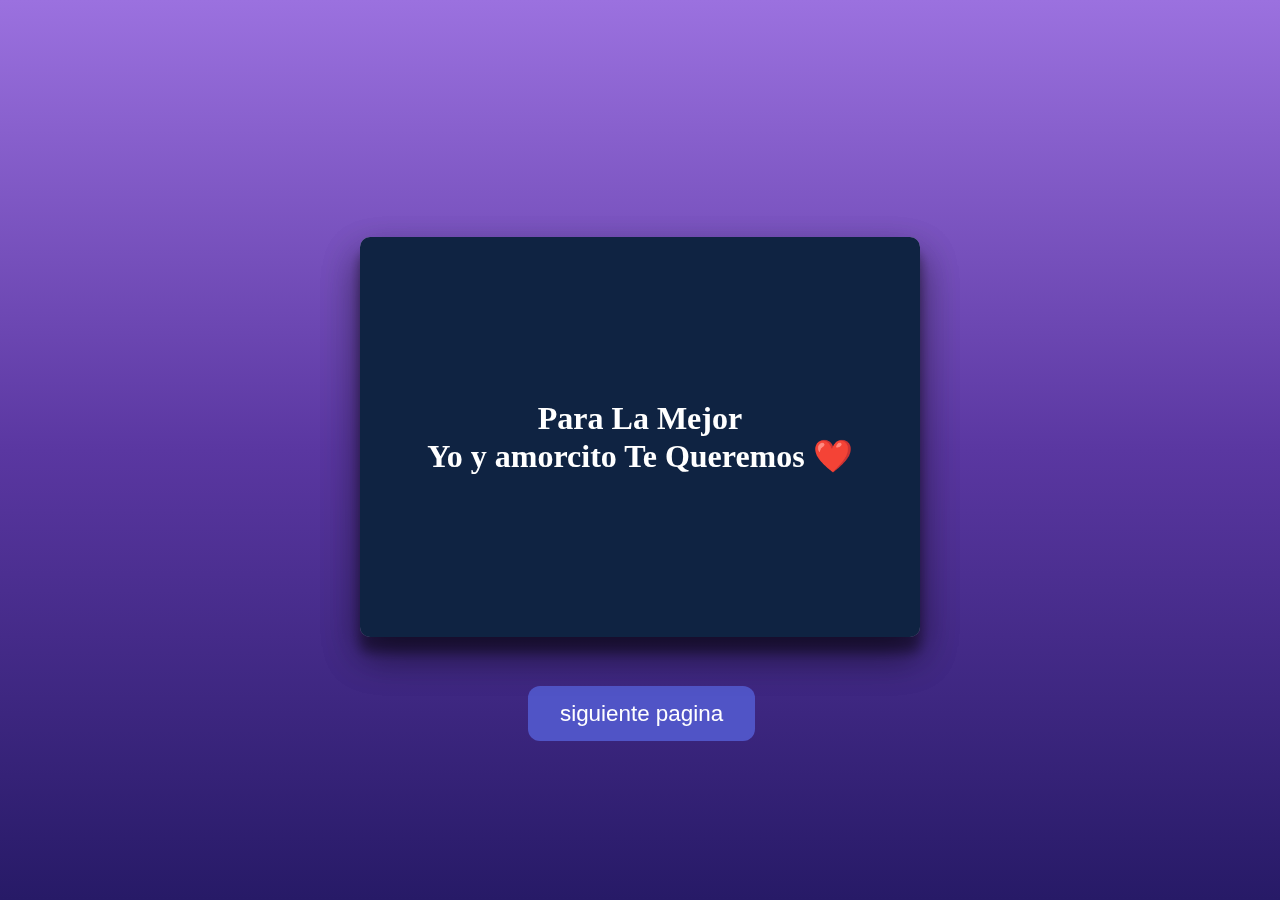
<file: index.html>
<!DOCTYPE html>
<html>

<head>
    <meta name="viewport" content="width=device-width, initial-scale=0.65">
    <meta charset="UTF-8">
    <link rel="stylesheet" href="estilos.css">
    <title>tenga mi mensaje</title>
    <style>
        body {
            margin: 0;

            width: 100vw;

            height: 100vh;

            display: flex;

            flex-direction: column;

            align-items: center;

            justify-content: center;

            background: linear-gradient(to top, #271a67, #5a37a1, #9b71df);

            background-size: cover;
            background-position: center center;
        }


        #card {

            position: relative;

            perspective: 3000px;

        }

        section {
            width: 560px;

            height: 400px;

            border-radius: 10px;

            box-shadow: 0 19px 38px rgba(0, 0, 0, 0.30), 0 15px 12px rgba(0, 0, 0, 0.22);
        }

        #cover {

            background-color: #0f2342;
            color: #ffffff;

            display: flex;
            flex-direction: column;
            justify-content: center;
            align-items: center;

            position: absolute;
            top: 0;
            left: 0;
            z-index: 1;
            

        }

        #cover.animate {
            transform: rotatex(180deg);

            transform-origin: 0% 0%;

            transition: transform 2s;
        }

        #cover.animate>* {
            opacity: 0;

            transition: opacity 1s;
        }

        #cover:hover {
            transform: rotatex(180deg);

            transform-origin: 0% 0%;

            transition: transform 2s;  
        }

        #cover img {
            height: 50%;
        }

        #cover h1 {
            font-size: 32px;
            margin: 0%;
        }

        #cover h2 {
            font-size: 18px;
            margin: 0px;
        }


        #message {
            

            background-color: rgba(255, 255, 255, 0.5);
            display: flex;
            flex-direction: column;
            align-items: center;
            justify-content: center;

            backdrop-filter: blur(8px);
        }

        #message h1 {
            margin: 0;
        }

        #message img {
            height: 60%;
        }
    </style>
</head>


<body>
    <main id="card">
        <section id="cover">
            <h1>Para La Mejor </h1>
            <h1> Yo y amorcito Te Queremos ❤️ </h1>

             
        </section>
        <section id="message">
            <h1>¡Feliz dia zule!</h1>
            <h1>Para ti que vuelves mi dia mas especial.🎉</h1>
            <h1> feliz solo con saber de ti, me siento 🙇</h1>
            <h1> afortunado de que seas parte de mi vida 🙇</h1>
            <h1> querida amiga🫠</h1>
        </section>

        
        <a href="destinoflor.html" class="boton-redireccion">siguiente pagina</a>

    </main>
</body>
</html>
</file>
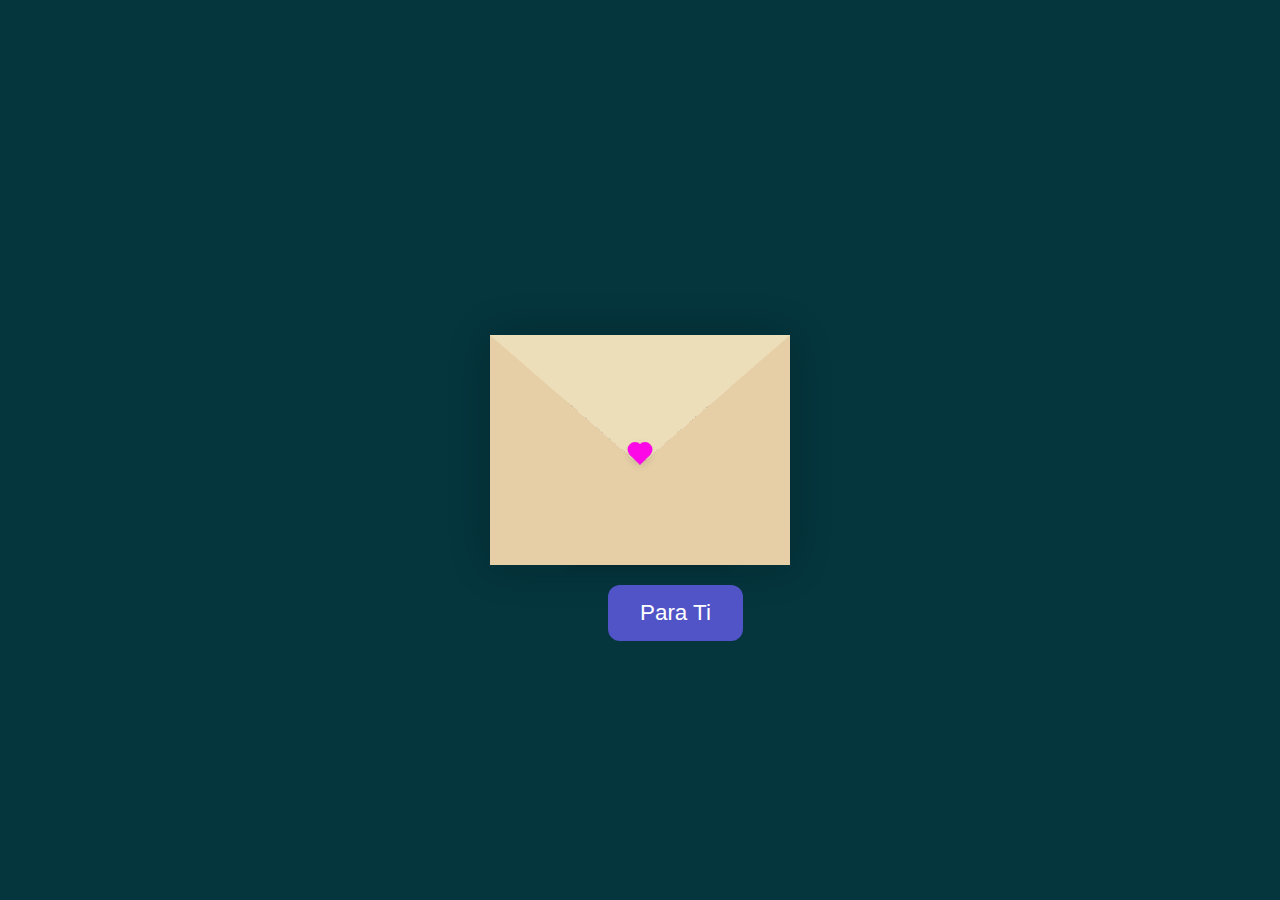
<file: destinoflor.html>
<!DOCTYPE html>
<html lang="en">
<head>
    <meta charset="UTF-8">
    <meta http-equiv="X-UA-Compatible" content="IE-edge">
    <meta name="viewport" content="width=device-width, initial-scale=1.0">
    <title>Document</title>
    <link rel="stylesheet" href="destinoflor2.css">
</head>
<body>
    <div class="container">
        <div class="envelope-wrapper">
            <div class="envelope">
                <div class="letter">
                    <div class="text">
                        <strong>Hola Persa</strong>
                        <p>
                             bien veras. se me dificulta hacerte saber. En su cumple me gustaria que como un dia especial mi precencia este presente acompañandola hoy.Quiza a distancia peroo en presente el cariño que le tengo al ser una linda amiga. no me alcanzan las palabras para describirte porque la CARTA espoco chiquita y espresar la sensacion de ver su mensaje todoooos su mensajes querida
                        
                        </p>
                    </div>
                </div>
            </div>
            <div class="heart"></div>
        </div>        
    </div>
    <script>
        const envelope = document.querySelector('.envelope-wrapper');
        envelope.addEventListener('click' , () => {
           envelope.classList.toggle('flap');
        } );
    </script>
    <a href="rosasfinales.html" class="boton-redirection2"> Para Ti</a>
</body>
</html>
</file>
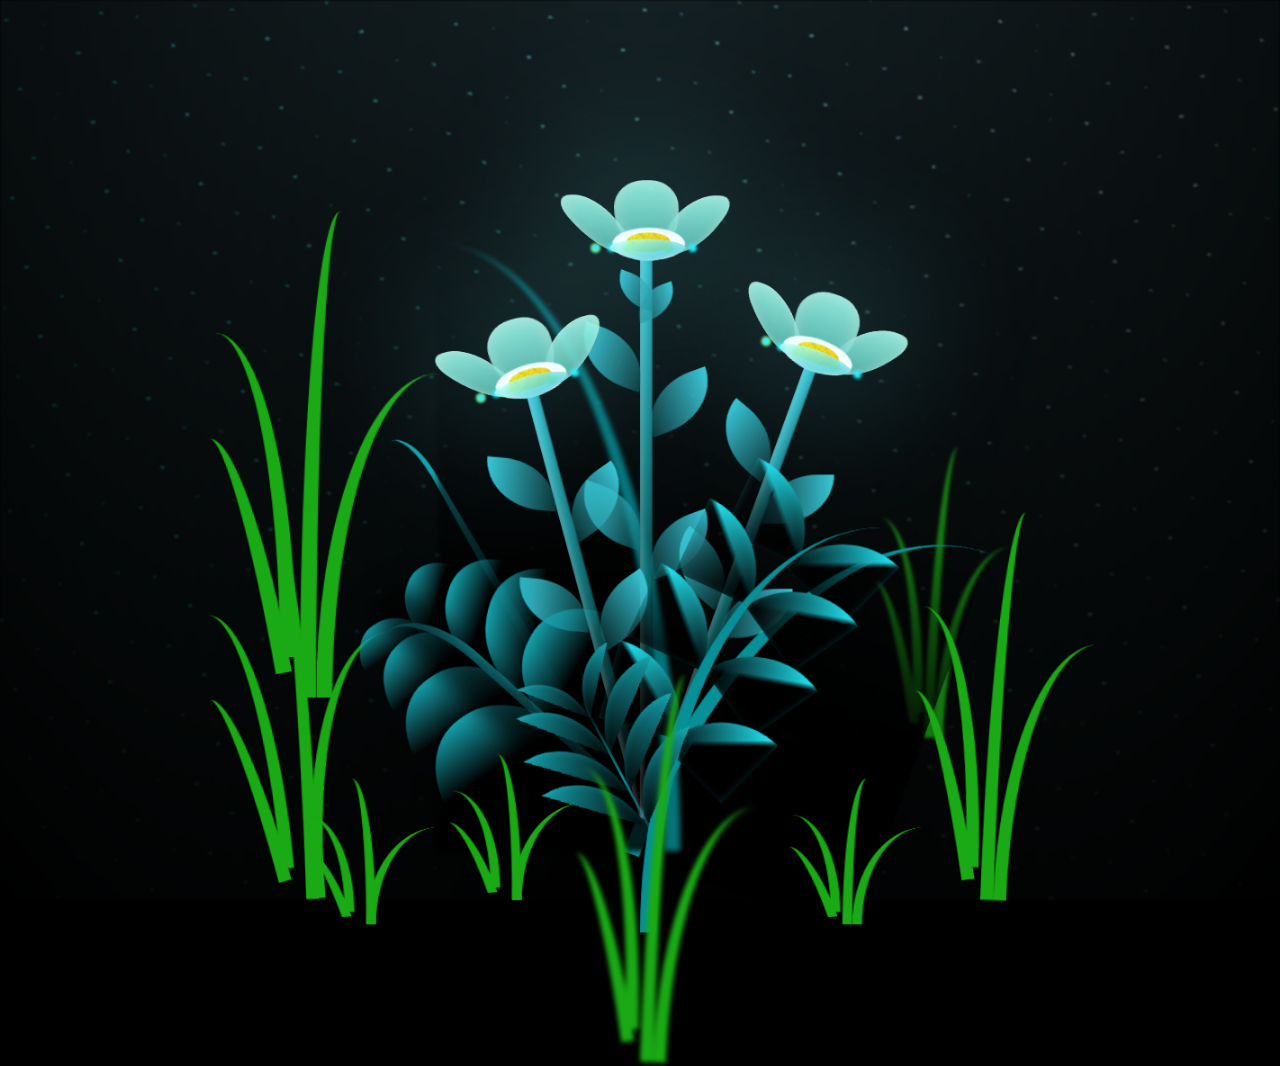
<file: rosasfinales.html>
<!DOCTYPE html>
<html lang="en">
<head>
    <meta charset="UTF-8">
    <meta http-equiv="X-UA-Compatible" content="IE=edge">
    <meta name="viewport" content="width=device-width, initial-scale=1.0">
    <link rel="stylesheet" href="rosasfinales.css">
    <link rel="icon" href="img/flowers.png" type="image/x-icon">
    <title>flowers</title>
</head>
<body class="container">
  <!-- Pembuat code: https://codepen.io/mdusmanansari/pen/BamepLe -->
    <div class="night"></div>
    <div class="flowers">
      <div class="flower flower--1">
        <div class="flower__leafs flower__leafs--1">
          <div class="flower__leaf flower__leaf--1"></div>
          <div class="flower__leaf flower__leaf--2"></div>
          <div class="flower__leaf flower__leaf--3"></div>
          <div class="flower__leaf flower__leaf--4"></div>
          <div class="flower__white-circle"></div>
  
          <div class="flower__light flower__light--1"></div>
          <div class="flower__light flower__light--2"></div>
          <div class="flower__light flower__light--3"></div>
          <div class="flower__light flower__light--4"></div>
          <div class="flower__light flower__light--5"></div>
          <div class="flower__light flower__light--6"></div>
          <div class="flower__light flower__light--7"></div>
          <div class="flower__light flower__light--8"></div>
  
        </div>
        <div class="flower__line">
          <div class="flower__line__leaf flower__line__leaf--1"></div>
          <div class="flower__line__leaf flower__line__leaf--2"></div>
          <div class="flower__line__leaf flower__line__leaf--3"></div>
          <div class="flower__line__leaf flower__line__leaf--4"></div>
          <div class="flower__line__leaf flower__line__leaf--5"></div>
          <div class="flower__line__leaf flower__line__leaf--6"></div>
        </div>
      </div>
  
      <div class="flower flower--2">
        <div class="flower__leafs flower__leafs--2">
          <div class="flower__leaf flower__leaf--1"></div>
          <div class="flower__leaf flower__leaf--2"></div>
          <div class="flower__leaf flower__leaf--3"></div>
          <div class="flower__leaf flower__leaf--4"></div>
          <div class="flower__white-circle"></div>
  
          <div class="flower__light flower__light--1"></div>
          <div class="flower__light flower__light--2"></div>
          <div class="flower__light flower__light--3"></div>
          <div class="flower__light flower__light--4"></div>
          <div class="flower__light flower__light--5"></div>
          <div class="flower__light flower__light--6"></div>
          <div class="flower__light flower__light--7"></div>
          <div class="flower__light flower__light--8"></div>
  
        </div>
        <div class="flower__line">
          <div class="flower__line__leaf flower__line__leaf--1"></div>
          <div class="flower__line__leaf flower__line__leaf--2"></div>
          <div class="flower__line__leaf flower__line__leaf--3"></div>
          <div class="flower__line__leaf flower__line__leaf--4"></div>
        </div>
      </div>
  
      <div class="flower flower--3">
        <div class="flower__leafs flower__leafs--3">
          <div class="flower__leaf flower__leaf--1"></div>
          <div class="flower__leaf flower__leaf--2"></div>
          <div class="flower__leaf flower__leaf--3"></div>
          <div class="flower__leaf flower__leaf--4"></div>
          <div class="flower__white-circle"></div>
  
          <div class="flower__light flower__light--1"></div>
          <div class="flower__light flower__light--2"></div>
          <div class="flower__light flower__light--3"></div>
          <div class="flower__light flower__light--4"></div>
          <div class="flower__light flower__light--5"></div>
          <div class="flower__light flower__light--6"></div>
          <div class="flower__light flower__light--7"></div>
          <div class="flower__light flower__light--8"></div>
  
        </div>
        <div class="flower__line">
          <div class="flower__line__leaf flower__line__leaf--1"></div>
          <div class="flower__line__leaf flower__line__leaf--2"></div>
          <div class="flower__line__leaf flower__line__leaf--3"></div>
          <div class="flower__line__leaf flower__line__leaf--4"></div>
        </div>
      </div>
  
      <div class="grow-ans" style="--d:1.2s">
        <div class="flower__g-long">
          <div class="flower__g-long__top"></div>
          <div class="flower__g-long__bottom"></div>
        </div>
      </div>
  
      <div class="growing-grass">
        <div class="flower__grass flower__grass--1">
          <div class="flower__grass--top"></div>
          <div class="flower__grass--bottom"></div>
          <div class="flower__grass__leaf flower__grass__leaf--1"></div>
          <div class="flower__grass__leaf flower__grass__leaf--2"></div>
          <div class="flower__grass__leaf flower__grass__leaf--3"></div>
          <div class="flower__grass__leaf flower__grass__leaf--4"></div>
          <div class="flower__grass__leaf flower__grass__leaf--5"></div>
          <div class="flower__grass__leaf flower__grass__leaf--6"></div>
          <div class="flower__grass__leaf flower__grass__leaf--7"></div>
          <div class="flower__grass__leaf flower__grass__leaf--8"></div>
          <div class="flower__grass__overlay"></div>
        </div>
      </div>
  
      <div class="growing-grass">
        <div class="flower__grass flower__grass--2">
          <div class="flower__grass--top"></div>
          <div class="flower__grass--bottom"></div>
          <div class="flower__grass__leaf flower__grass__leaf--1"></div>
          <div class="flower__grass__leaf flower__grass__leaf--2"></div>
          <div class="flower__grass__leaf flower__grass__leaf--3"></div>
          <div class="flower__grass__leaf flower__grass__leaf--4"></div>
          <div class="flower__grass__leaf flower__grass__leaf--5"></div>
          <div class="flower__grass__leaf flower__grass__leaf--6"></div>
          <div class="flower__grass__leaf flower__grass__leaf--7"></div>
          <div class="flower__grass__leaf flower__grass__leaf--8"></div>
          <div class="flower__grass__overlay"></div>
        </div>
      </div>
  
      <div class="grow-ans" style="--d:2.4s">
        <div class="flower__g-right flower__g-right--1">
          <div class="leaf"></div>
        </div>
      </div>
  
      <div class="grow-ans" style="--d:2.8s">
        <div class="flower__g-right flower__g-right--2">
          <div class="leaf"></div>
        </div>
      </div>
  
      <div class="grow-ans" style="--d:2.8s">
        <div class="flower__g-front">
          <div class="flower__g-front__leaf-wrapper flower__g-front__leaf-wrapper--1">
            <div class="flower__g-front__leaf"></div>
          </div>
          <div class="flower__g-front__leaf-wrapper flower__g-front__leaf-wrapper--2">
            <div class="flower__g-front__leaf"></div>
          </div>
          <div class="flower__g-front__leaf-wrapper flower__g-front__leaf-wrapper--3">
            <div class="flower__g-front__leaf"></div>
          </div>
          <div class="flower__g-front__leaf-wrapper flower__g-front__leaf-wrapper--4">
            <div class="flower__g-front__leaf"></div>
          </div>
          <div class="flower__g-front__leaf-wrapper flower__g-front__leaf-wrapper--5">
            <div class="flower__g-front__leaf"></div>
          </div>
          <div class="flower__g-front__leaf-wrapper flower__g-front__leaf-wrapper--6">
            <div class="flower__g-front__leaf"></div>
          </div>
          <div class="flower__g-front__leaf-wrapper flower__g-front__leaf-wrapper--7">
            <div class="flower__g-front__leaf"></div>
          </div>
          <div class="flower__g-front__leaf-wrapper flower__g-front__leaf-wrapper--8">
            <div class="flower__g-front__leaf"></div>
          </div>
          <div class="flower__g-front__line"></div>
        </div>
      </div>
  
      <div class="grow-ans" style="--d:3.2s">
        <div class="flower__g-fr">
          <div class="leaf"></div>
          <div class="flower__g-fr__leaf flower__g-fr__leaf--1"></div>
          <div class="flower__g-fr__leaf flower__g-fr__leaf--2"></div>
          <div class="flower__g-fr__leaf flower__g-fr__leaf--3"></div>
          <div class="flower__g-fr__leaf flower__g-fr__leaf--4"></div>
          <div class="flower__g-fr__leaf flower__g-fr__leaf--5"></div>
          <div class="flower__g-fr__leaf flower__g-fr__leaf--6"></div>
          <div class="flower__g-fr__leaf flower__g-fr__leaf--7"></div>
          <div class="flower__g-fr__leaf flower__g-fr__leaf--8"></div>
        </div>
      </div>
  
      <div class="long-g long-g--0">
        <div class="grow-ans" style="--d:3s">
          <div class="leaf leaf--0"></div>
        </div>
        <div class="grow-ans" style="--d:2.2s">
          <div class="leaf leaf--1"></div>
        </div>
        <div class="grow-ans" style="--d:3.4s">
          <div class="leaf leaf--2"></div>
        </div>
        <div class="grow-ans" style="--d:3.6s">
          <div class="leaf leaf--3"></div>
        </div>
      </div>
  
      <div class="long-g long-g--1">
        <div class="grow-ans" style="--d:3.6s">
          <div class="leaf leaf--0"></div>
        </div>
        <div class="grow-ans" style="--d:3.8s">
          <div class="leaf leaf--1"></div>
        </div>
        <div class="grow-ans" style="--d:4s">
          <div class="leaf leaf--2"></div>
        </div>
        <div class="grow-ans" style="--d:4.2s">
          <div class="leaf leaf--3"></div>
        </div>
      </div>
  
      <div class="long-g long-g--2">
        <div class="grow-ans" style="--d:4s">
          <div class="leaf leaf--0"></div>
        </div>
        <div class="grow-ans" style="--d:4.2s">
          <div class="leaf leaf--1"></div>
        </div>
        <div class="grow-ans" style="--d:4.4s">
          <div class="leaf leaf--2"></div>
        </div>
        <div class="grow-ans" style="--d:4.6s">
          <div class="leaf leaf--3"></div>
        </div>
      </div>
  
      <div class="long-g long-g--3">
        <div class="grow-ans" style="--d:4s">
          <div class="leaf leaf--0"></div>
        </div>
        <div class="grow-ans" style="--d:4.2s">
          <div class="leaf leaf--1"></div>
        </div>
        <div class="grow-ans" style="--d:3s">
          <div class="leaf leaf--2"></div>
        </div>
        <div class="grow-ans" style="--d:3.6s">
          <div class="leaf leaf--3"></div>
        </div>
      </div>
  
      <div class="long-g long-g--4">
        <div class="grow-ans" style="--d:4s">
          <div class="leaf leaf--0"></div>
        </div>
        <div class="grow-ans" style="--d:4.2s">
          <div class="leaf leaf--1"></div>
        </div>
        <div class="grow-ans" style="--d:3s">
          <div class="leaf leaf--2"></div>
        </div>
        <div class="grow-ans" style="--d:3.6s">
          <div class="leaf leaf--3"></div>
        </div>
      </div>
  
      <div class="long-g long-g--5">
        <div class="grow-ans" style="--d:4s">
          <div class="leaf leaf--0"></div>
        </div>
        <div class="grow-ans" style="--d:4.2s">
          <div class="leaf leaf--1"></div>
        </div>
        <div class="grow-ans" style="--d:3s">
          <div class="leaf leaf--2"></div>
        </div>
        <div class="grow-ans" style="--d:3.6s">
          <div class="leaf leaf--3"></div>
        </div>
      </div>
  
      <div class="long-g long-g--6">
        <div class="grow-ans" style="--d:4.2s">
          <div class="leaf leaf--0"></div>
        </div>
        <div class="grow-ans" style="--d:4.4s">
          <div class="leaf leaf--1"></div>
        </div>
        <div class="grow-ans" style="--d:4.6s">
          <div class="leaf leaf--2"></div>
        </div>
        <div class="grow-ans" style="--d:4.8s">
          <div class="leaf leaf--3"></div>
        </div>
      </div>
  
      <div class="long-g long-g--7">
        <div class="grow-ans" style="--d:3s">
          <div class="leaf leaf--0"></div>
        </div>
        <div class="grow-ans" style="--d:3.2s">
          <div class="leaf leaf--1"></div>
        </div>
        <div class="grow-ans" style="--d:3.5s">
          <div class="leaf leaf--2"></div>
        </div>
        <div class="grow-ans" style="--d:3.6s">
          <div class="leaf leaf--3"></div>
        </div>
      </div>
    </div>
    <script src="script.js"></script>
  </body>
</html>
</file>
<file: estilos.css>
.boton-redireccion{
    background-color: #5054c6;
    border: none;
    color: #fff;
    padding: 15px 32px;
    text-decoration: none;
    font-size: 1.4rem;
    border-radius: 12px;
    font-family: sans-serif;
    position:relative;
     left: 30%; 
     top: 15%;
}
</file>
<file: destinoflor2.css>
.boton-redirection2{
    background-color: #5054c6;
    border: none;
    color: #fff;
    padding: 15px 32px;
    text-decoration: none;
    font-size: 1.4rem;
    border-radius: 12px;
    font-family: sans-serif;
    position: absolute;
    left: 47.5%; 
    top: 65%;

}
:root{
    --primary: #fff;
    --bg-color: rgb(5, 53, 61);
    --bg-envelope-color: #f5edd1;
    --envelope-tab: #ecdeb8;
    --envelope-cover: #e6cfa7;
    --shadow-color: rgba(0, 0, 0, 0.2);
    --txt-color: #444;
    --heart-color: rgb(252, 8, 231);
}
body{
    margin: 0;
    padding: 0;
    box-sizing: border-box;
    background: var(--bg-color);
    display: flex;
    align-items: center;
    justify-content: center;
}
.container{
    height: 100vh;
    display: grid;
    place-items: center;
}
.container > .envelope-wrapper{
    background: var(--bg-envelope-color);
    box-shadow: 0 0 40px var(--shadow-color);
}
.container > .envelope-wrapper > .envelope{
    position: relative;
    width: 300px;
    height: 230px;
}
.container > .envelope-wrapper > .envelope::before{
    content: '';
    position: absolute;
    z-index: 2;
    border-top: 130px solid var(--envelope-tab);
    border-right: 150px solid transparent;
    border-left: 150px solid transparent;
    top: 0;
    transform-origin: top;
    transition: all 0.5s ease-in-out 0.7s;  
}
.container > .envelope-wrapper > .envelope::after{
    content: '';
    position: absolute;
    z-index: 3;
    border-top: 130px solid transparent;
    border-left: 150px solid var(--envelope-cover);
    border-right: 150px solid var(--envelope-cover);
    border-bottom: 100px solid var(--envelope-cover);
    bottom: 0;
}
.letter{
    position: absolute;
    right: 20%;
    bottom: 0;
    width: 54%;
    height: 80%;
    background: var(--primary);
    transition: all 1s ease-in-out;
    padding: 20x 10px;
    box-shadow: 0 0 10px var(--shadow-color);
    z-index: 1;
}
.letter > .text{
    font-family: 'Gill Sans', 'Gill Sans MT', Calibri, 'Trebuchet MS', sans-serif;
    font-size: 10px;
    color: var(--txt-color);
    text-align: left;
}
.heart{
    position: absolute;
    top: 50%;
    left: 50%;
    width: 15px;
    height: 15px;
    background: var(--heart-color);
    z-index: 4;
    transform: translate(-50%, -20%) rotate(45deg);
    transition: transform 0.5s ease-in-out 1s;
    box-shadow: 0 0 10px var(--shadow-color);
    cursor: pointer;    
}
.heart::before,
.heart::after {
    content: '';
    position: absolute;
    width: 15px;
    height: 15px;
    background: var(--heart-color);
    border-radius: 50%; 
}
.heart::before{
    top: -7.5px;
}
.heart::after{
    right: 7.5px;
    
    
}
.flap > .envelope::before{
    z-index: 3;
    transform: rotateX(180deg);


}
.flap > .envelope .letter{
    bottom: 100px;
    z-index: 3;
    transform: scale(1.5);
    transition-delay: 1s; 
    
}
.flap > .heart{
    transform: rotate(90deg);
    transition-delay: 0.4s; 
   
}
</file>
<file: rosasfinales.css>
*,
*::after,
*::before {
  padding: 0;
  margin: 0;
  box-sizing: border-box;
}

:root {
  --dark-color: #000;
}

body {
  display: flex;
  align-items: flex-end;
  justify-content: center;
  min-height: 100vh;
  background-color: var(--dark-color);
  overflow: hidden;
  perspective: 1000px;
}

.night {
  position: fixed;
  left: 50%;
  top: 0;
  transform: translateX(-50%);
  width: 100%;
  height: 100%;
  filter: blur(0.1vmin);
  background-image: radial-gradient(
      ellipse at top,
      transparent 0%,
      var(--dark-color)
    ),
    radial-gradient(
      ellipse at bottom,
      var(--dark-color),
      rgba(145, 233, 255, 0.2)
    ),
    repeating-linear-gradient(
      220deg,
      rgb(0, 0, 0) 0px,
      rgb(0, 0, 0) 19px,
      transparent 19px,
      transparent 22px
    ),
    repeating-linear-gradient(
      189deg,
      rgb(0, 0, 0) 0px,
      rgb(0, 0, 0) 19px,
      transparent 19px,
      transparent 22px
    ),
    repeating-linear-gradient(
      148deg,
      rgb(0, 0, 0) 0px,
      rgb(0, 0, 0) 19px,
      transparent 19px,
      transparent 22px
    ),
    linear-gradient(90deg, rgb(0, 255, 250), rgb(240, 240, 240));
}

.flowers {
  position: relative;
  transform: scale(0.9);
}

.flower {
  position: absolute;
  bottom: 10vmin;
  transform-origin: bottom center;
  z-index: 10;
  --fl-speed: 0.8s;
}
.flower--1 {
  -webkit-animation: moving-flower-1 4s linear infinite;
  animation: moving-flower-1 4s linear infinite;
}
.flower--1 .flower__line {
  height: 70vmin;
  -webkit-animation-delay: 0.3s;
  animation-delay: 0.3s;
}
.flower--1 .flower__line__leaf--1 {
  -webkit-animation: blooming-leaf-right var(--fl-speed) 1.6s backwards;
  animation: blooming-leaf-right var(--fl-speed) 1.6s backwards;
}
.flower--1 .flower__line__leaf--2 {
  -webkit-animation: blooming-leaf-right var(--fl-speed) 1.4s backwards;
  animation: blooming-leaf-right var(--fl-speed) 1.4s backwards;
}
.flower--1 .flower__line__leaf--3 {
  -webkit-animation: blooming-leaf-left var(--fl-speed) 1.2s backwards;
  animation: blooming-leaf-left var(--fl-speed) 1.2s backwards;
}
.flower--1 .flower__line__leaf--4 {
  -webkit-animation: blooming-leaf-left var(--fl-speed) 1s backwards;
  animation: blooming-leaf-left var(--fl-speed) 1s backwards;
}
.flower--1 .flower__line__leaf--5 {
  -webkit-animation: blooming-leaf-right var(--fl-speed) 1.8s backwards;
  animation: blooming-leaf-right var(--fl-speed) 1.8s backwards;
}
.flower--1 .flower__line__leaf--6 {
  -webkit-animation: blooming-leaf-left var(--fl-speed) 2s backwards;
  animation: blooming-leaf-left var(--fl-speed) 2s backwards;
}
.flower--2 {
  left: 50%;
  transform: rotate(20deg);
  -webkit-animation: moving-flower-2 4s linear infinite;
  animation: moving-flower-2 4s linear infinite;
}
.flower--2 .flower__line {
  height: 60vmin;
  -webkit-animation-delay: 0.6s;
  animation-delay: 0.6s;
}
.flower--2 .flower__line__leaf--1 {
  -webkit-animation: blooming-leaf-right var(--fl-speed) 1.9s backwards;
  animation: blooming-leaf-right var(--fl-speed) 1.9s backwards;
}
.flower--2 .flower__line__leaf--2 {
  -webkit-animation: blooming-leaf-right var(--fl-speed) 1.7s backwards;
  animation: blooming-leaf-right var(--fl-speed) 1.7s backwards;
}
.flower--2 .flower__line__leaf--3 {
  -webkit-animation: blooming-leaf-left var(--fl-speed) 1.5s backwards;
  animation: blooming-leaf-left var(--fl-speed) 1.5s backwards;
}
.flower--2 .flower__line__leaf--4 {
  -webkit-animation: blooming-leaf-left var(--fl-speed) 1.3s backwards;
  animation: blooming-leaf-left var(--fl-speed) 1.3s backwards;
}
.flower--3 {
  left: 50%;
  transform: rotate(-15deg);
  -webkit-animation: moving-flower-3 4s linear infinite;
  animation: moving-flower-3 4s linear infinite;
}
.flower--3 .flower__line {
  -webkit-animation-delay: 0.9s;
  animation-delay: 0.9s;
}
.flower--3 .flower__line__leaf--1 {
  -webkit-animation: blooming-leaf-right var(--fl-speed) 2.5s backwards;
  animation: blooming-leaf-right var(--fl-speed) 2.5s backwards;
}
.flower--3 .flower__line__leaf--2 {
  -webkit-animation: blooming-leaf-right var(--fl-speed) 2.3s backwards;
  animation: blooming-leaf-right var(--fl-speed) 2.3s backwards;
}
.flower--3 .flower__line__leaf--3 {
  -webkit-animation: blooming-leaf-left var(--fl-speed) 2.1s backwards;
  animation: blooming-leaf-left var(--fl-speed) 2.1s backwards;
}
.flower--3 .flower__line__leaf--4 {
  -webkit-animation: blooming-leaf-left var(--fl-speed) 1.9s backwards;
  animation: blooming-leaf-left var(--fl-speed) 1.9s backwards;
}
.flower__leafs {
  position: relative;
  -webkit-animation: blooming-flower 2s backwards;
  animation: blooming-flower 2s backwards;
}
.flower__leafs--1 {
  -webkit-animation-delay: 1.1s;
  animation-delay: 1.1s;
}
.flower__leafs--2 {
  -webkit-animation-delay: 1.4s;
  animation-delay: 1.4s;
}
.flower__leafs--3 {
  -webkit-animation-delay: 1.7s;
  animation-delay: 1.7s;
}
.flower__leafs::after {
  content: "";
  position: absolute;
  left: 0;
  top: 0;
  transform: translate(-50%, -100%);
  width: 8vmin;
  height: 8vmin;
  background-color: #6bf0ff;
  filter: blur(10vmin);
}
.flower__leaf {
  position: absolute;
  bottom: 0;
  left: 50%;
  width: 8vmin;
  height: 11vmin;
  border-radius: 51% 49% 47% 53%/44% 45% 55% 69%;
  background-color: #a7ffee;
  background-image: linear-gradient(to top, #54b8aa, #a7ffee);
  transform-origin: bottom center;
  opacity: 0.9;
  box-shadow: inset 0 0 2vmin rgba(255, 255, 255, 0.5);
}
.flower__leaf--1 {
  transform: translate(-10%, 1%) rotateY(40deg) rotateX(-50deg);
}
.flower__leaf--2 {
  transform: translate(-50%, -4%) rotateX(40deg);
}
.flower__leaf--3 {
  transform: translate(-90%, 0%) rotateY(45deg) rotateX(50deg);
}
.flower__leaf--4 {
  width: 8vmin;
  height: 8vmin;
  transform-origin: bottom left;
  border-radius: 4vmin 10vmin 4vmin 4vmin;
  transform: translate(0%, 18%) rotateX(70deg) rotate(-43deg);
  background-image: linear-gradient(to top, #39c6d6, #a7ffee);
  z-index: 1;
  opacity: 0.8;
}
.flower__white-circle {
  position: absolute;
  left: -3.5vmin;
  top: -3vmin;
  width: 9vmin;
  height: 4vmin;
  border-radius: 50%;
  background-color: #fff;
}
.flower__white-circle::after {
  content: "";
  position: absolute;
  left: 50%;
  top: 45%;
  transform: translate(-50%, -50%);
  width: 60%;
  height: 60%;
  border-radius: inherit;
  background-image: repeating-linear-gradient(
      135deg,
      rgba(0, 0, 0, 0.03) 0px,
      rgba(0, 0, 0, 0.03) 1px,
      transparent 1px,
      transparent 12px
    ),
    repeating-linear-gradient(
      45deg,
      rgba(0, 0, 0, 0.03) 0px,
      rgba(0, 0, 0, 0.03) 1px,
      transparent 1px,
      transparent 12px
    ),
    repeating-linear-gradient(
      67.5deg,
      rgba(0, 0, 0, 0.03) 0px,
      rgba(0, 0, 0, 0.03) 1px,
      transparent 1px,
      transparent 12px
    ),
    repeating-linear-gradient(
      135deg,
      rgba(0, 0, 0, 0.03) 0px,
      rgba(0, 0, 0, 0.03) 1px,
      transparent 1px,
      transparent 12px
    ),
    repeating-linear-gradient(
      45deg,
      rgba(0, 0, 0, 0.03) 0px,
      rgba(0, 0, 0, 0.03) 1px,
      transparent 1px,
      transparent 12px
    ),
    repeating-linear-gradient(
      112.5deg,
      rgba(0, 0, 0, 0.03) 0px,
      rgba(0, 0, 0, 0.03) 1px,
      transparent 1px,
      transparent 12px
    ),
    repeating-linear-gradient(
      112.5deg,
      rgba(0, 0, 0, 0.03) 0px,
      rgba(0, 0, 0, 0.03) 1px,
      transparent 1px,
      transparent 12px
    ),
    repeating-linear-gradient(
      45deg,
      rgba(0, 0, 0, 0.03) 0px,
      rgba(0, 0, 0, 0.03) 1px,
      transparent 1px,
      transparent 12px
    ),
    repeating-linear-gradient(
      22.5deg,
      rgba(0, 0, 0, 0.03) 0px,
      rgba(0, 0, 0, 0.03) 1px,
      transparent 1px,
      transparent 12px
    ),
    repeating-linear-gradient(
      45deg,
      rgba(0, 0, 0, 0.03) 0px,
      rgba(0, 0, 0, 0.03) 1px,
      transparent 1px,
      transparent 12px
    ),
    repeating-linear-gradient(
      22.5deg,
      rgba(0, 0, 0, 0.03) 0px,
      rgba(0, 0, 0, 0.03) 1px,
      transparent 1px,
      transparent 12px
    ),
    repeating-linear-gradient(
      135deg,
      rgba(0, 0, 0, 0.03) 0px,
      rgba(0, 0, 0, 0.03) 1px,
      transparent 1px,
      transparent 12px
    ),
    repeating-linear-gradient(
      157.5deg,
      rgba(0, 0, 0, 0.03) 0px,
      rgba(0, 0, 0, 0.03) 1px,
      transparent 1px,
      transparent 12px
    ),
    repeating-linear-gradient(
      67.5deg,
      rgba(0, 0, 0, 0.03) 0px,
      rgba(0, 0, 0, 0.03) 1px,
      transparent 1px,
      transparent 12px
    ),
    repeating-linear-gradient(
      67.5deg,
      rgba(0, 0, 0, 0.03) 0px,
      rgba(0, 0, 0, 0.03) 1px,
      transparent 1px,
      transparent 12px
    ),
    linear-gradient(90deg, rgb(255, 235, 18), rgb(255, 206, 0));
}
.flower__line {
  height: 55vmin;
  width: 1.5vmin;
  background-image: linear-gradient(
      to left,
      rgba(0, 0, 0, 0.2),
      transparent,
      rgba(255, 255, 255, 0.2)
    ),
    linear-gradient(to top, transparent 10%, #14757a, #39c6d6);
  box-shadow: inset 0 0 2px rgba(0, 0, 0, 0.5);
  -webkit-animation: grow-flower-tree 4s backwards;
  animation: grow-flower-tree 4s backwards;
}
.flower__line__leaf {
  --w: 7vmin;
  --h: calc(var(--w) + 2vmin);
  position: absolute;
  top: 20%;
  left: 90%;
  width: var(--w);
  height: var(--h);
  border-top-right-radius: var(--h);
  border-bottom-left-radius: var(--h);
  background-image: linear-gradient(to top, rgba(20, 117, 122, 0.4), #39c6d6);
}
.flower__line__leaf--1 {
  transform: rotate(70deg) rotateY(30deg);
}
.flower__line__leaf--2 {
  top: 45%;
  transform: rotate(70deg) rotateY(30deg);
}
.flower__line__leaf--3,
.flower__line__leaf--4,
.flower__line__leaf--6 {
  border-top-right-radius: 0;
  border-bottom-left-radius: 0;
  border-top-left-radius: var(--h);
  border-bottom-right-radius: var(--h);
  left: -460%;
  top: 12%;
  transform: rotate(-70deg) rotateY(30deg);
}
.flower__line__leaf--4 {
  top: 40%;
}

.flower__line__leaf--5 {
  top: 0;
  transform-origin: left;
  transform: rotate(70deg) rotateY(30deg) scale(0.6);
}
.flower__line__leaf--6 {
  top: -2%;
  left: -450%;
  transform-origin: right;
  transform: rotate(-70deg) rotateY(30deg) scale(0.6);
}
.flower__light {
  position: absolute;
  bottom: 0vmin;
  width: 1vmin;
  height: 1vmin;
  background-color: rgb(255, 251, 0);
  border-radius: 50%;
  filter: blur(0.2vmin);
  -webkit-animation: light-ans 4s linear infinite backwards;
  animation: light-ans 4s linear infinite backwards;
}
.flower__light:nth-child(odd) {
  background-color: #23f0ff;
}
.flower__light--1 {
  left: -2vmin;
  -webkit-animation-delay: 1s;
  animation-delay: 1s;
}
.flower__light--2 {
  left: 3vmin;
  -webkit-animation-delay: 0.5s;
  animation-delay: 0.5s;
}
.flower__light--3 {
  left: -6vmin;
  -webkit-animation-delay: 0.3s;
  animation-delay: 0.3s;
}
.flower__light--4 {
  left: 6vmin;
  -webkit-animation-delay: 0.9s;
  animation-delay: 0.9s;
}
.flower__light--5 {
  left: -1vmin;
  -webkit-animation-delay: 1.5s;
  animation-delay: 1.5s;
}
.flower__light--6 {
  left: -4vmin;
  -webkit-animation-delay: 3s;
  animation-delay: 3s;
}
.flower__light--7 {
  left: 3vmin;
  -webkit-animation-delay: 2s;
  animation-delay: 2s;
}
.flower__light--8 {
  left: -6vmin;
  -webkit-animation-delay: 3.5s;
  animation-delay: 3.5s;
}
.flower__grass {
  --c: #159faa;
  --line-w: 1.5vmin;
  position: absolute;
  bottom: 12vmin;
  left: -7vmin;
  display: flex;
  flex-direction: column;
  align-items: flex-end;
  z-index: 20;
  transform-origin: bottom center;
  transform: rotate(-48deg) rotateY(40deg);
}
.flower__grass--1 {
  -webkit-animation: moving-grass 2s linear infinite;
  animation: moving-grass 2s linear infinite;
}
.flower__grass--2 {
  left: 2vmin;
  bottom: 10vmin;
  transform: scale(0.5) rotate(75deg) rotateX(10deg) rotateY(-200deg);
  opacity: 0.8;
  z-index: 0;
  -webkit-animation: moving-grass--2 1.5s linear infinite;
  animation: moving-grass--2 1.5s linear infinite;
}
.flower__grass--top {
  width: 7vmin;
  height: 10vmin;
  border-top-right-radius: 100%;
  border-right: var(--line-w) solid var(--c);
  transform-origin: bottom center;
  transform: rotate(-2deg);
}
.flower__grass--bottom {
  margin-top: -2px;
  width: var(--line-w);
  height: 25vmin;
  background-image: linear-gradient(to top, transparent, var(--c));
}
.flower__grass__leaf {
  --size: 10vmin;
  position: absolute;
  width: calc(var(--size) * 2.1);
  height: var(--size);
  border-top-left-radius: var(--size);
  border-top-right-radius: var(--size);
  background-image: linear-gradient(
    to top,
    transparent,
    transparent 30%,
    var(--c)
  );
  z-index: 100;
}
.flower__grass__leaf--1 {
  top: -6%;
  left: 30%;
  --size: 6vmin;
  transform: rotate(-20deg);
  -webkit-animation: growing-grass-ans--1 2s 2.6s backwards;
  animation: growing-grass-ans--1 2s 2.6s backwards;
}
@-webkit-keyframes growing-grass-ans--1 {
  0% {
    transform-origin: bottom left;
    transform: rotate(-20deg) scale(0);
  }
}
@keyframes growing-grass-ans--1 {
  0% {
    transform-origin: bottom left;
    transform: rotate(-20deg) scale(0);
  }
}
.flower__grass__leaf--2 {
  top: -5%;
  left: -110%;
  --size: 6vmin;
  transform: rotate(10deg);
  -webkit-animation: growing-grass-ans--2 2s 2.4s linear backwards;
  animation: growing-grass-ans--2 2s 2.4s linear backwards;
}
@-webkit-keyframes growing-grass-ans--2 {
  0% {
    transform-origin: bottom right;
    transform: rotate(10deg) scale(0);
  }
}
@keyframes growing-grass-ans--2 {
  0% {
    transform-origin: bottom right;
    transform: rotate(10deg) scale(0);
  }
}
.flower__grass__leaf--3 {
  top: 5%;
  left: 60%;
  --size: 8vmin;
  transform: rotate(-18deg) rotateX(-20deg);
  -webkit-animation: growing-grass-ans--3 2s 2.2s linear backwards;
  animation: growing-grass-ans--3 2s 2.2s linear backwards;
}
@-webkit-keyframes growing-grass-ans--3 {
  0% {
    transform-origin: bottom left;
    transform: rotate(-18deg) rotateX(-20deg) scale(0);
  }
}
@keyframes growing-grass-ans--3 {
  0% {
    transform-origin: bottom left;
    transform: rotate(-18deg) rotateX(-20deg) scale(0);
  }
}
.flower__grass__leaf--4 {
  top: 6%;
  left: -135%;
  --size: 8vmin;
  transform: rotate(2deg);
  -webkit-animation: growing-grass-ans--4 2s 2s linear backwards;
  animation: growing-grass-ans--4 2s 2s linear backwards;
}
@-webkit-keyframes growing-grass-ans--4 {
  0% {
    transform-origin: bottom right;
    transform: rotate(2deg) scale(0);
  }
}
@keyframes growing-grass-ans--4 {
  0% {
    transform-origin: bottom right;
    transform: rotate(2deg) scale(0);
  }
}
.flower__grass__leaf--5 {
  top: 20%;
  left: 60%;
  --size: 10vmin;
  transform: rotate(-24deg) rotateX(-20deg);
  -webkit-animation: growing-grass-ans--5 2s 1.8s linear backwards;
  animation: growing-grass-ans--5 2s 1.8s linear backwards;
}
@-webkit-keyframes growing-grass-ans--5 {
  0% {
    transform-origin: bottom left;
    transform: rotate(-24deg) rotateX(-20deg) scale(0);
  }
}
@keyframes growing-grass-ans--5 {
  0% {
    transform-origin: bottom left;
    transform: rotate(-24deg) rotateX(-20deg) scale(0);
  }
}
.flower__grass__leaf--6 {
  top: 22%;
  left: -180%;
  --size: 10vmin;
  transform: rotate(10deg);
  -webkit-animation: growing-grass-ans--6 2s 1.6s linear backwards;
  animation: growing-grass-ans--6 2s 1.6s linear backwards;
}
@-webkit-keyframes growing-grass-ans--6 {
  0% {
    transform-origin: bottom right;
    transform: rotate(10deg) scale(0);
  }
}
@keyframes growing-grass-ans--6 {
  0% {
    transform-origin: bottom right;
    transform: rotate(10deg) scale(0);
  }
}
.flower__grass__leaf--7 {
  top: 39%;
  left: 70%;
  --size: 10vmin;
  transform: rotate(-10deg);
  -webkit-animation: growing-grass-ans--7 2s 1.4s linear backwards;
  animation: growing-grass-ans--7 2s 1.4s linear backwards;
}
@-webkit-keyframes growing-grass-ans--7 {
    0% {
      transform-origin: bottom left;
      transform: rotate(-10deg) scale(0);
    }
  }
  @keyframes growing-grass-ans--7 {
    0% {
      transform-origin: bottom left;
      transform: rotate(-10deg) scale(0);
    }
  }
  .flower__grass__leaf--8 {
    top: 40%;
    left: -215%;
    --size: 11vmin;
    transform: rotate(10deg);
    -webkit-animation: growing-grass-ans--8 2s 1.2s linear backwards;
    animation: growing-grass-ans--8 2s 1.2s linear backwards;
  }
  @-webkit-keyframes growing-grass-ans--8 {
    0% {
      transform-origin: bottom right;
      transform: rotate(10deg) scale(0);
    }
  }
  @keyframes growing-grass-ans--8 {
    0% {
      transform-origin: bottom right;
      transform: rotate(10deg) scale(0);
    }
  }
  .flower__grass__overlay {
    position: absolute;
    top: -10%;
    right: 0%;
    width: 100%;
    height: 100%;
    background-color: rgba(0, 0, 0, 0.6);
    filter: blur(1.5vmin);
    z-index: 100;
  }
  .flower__g-long {
    --w: 2vmin;
    --h: 6vmin;
    --c: #159faa;
    position: absolute;
    bottom: 10vmin;
    left: -3vmin;
    transform-origin: bottom center;
    transform: rotate(-30deg) rotateY(-20deg);
    display: flex;
    flex-direction: column;
    align-items: flex-end;
    -webkit-animation: flower-g-long-ans 3s linear infinite;
    animation: flower-g-long-ans 3s linear infinite;
  }
  @-webkit-keyframes flower-g-long-ans {
    0%,
    100% {
      transform: rotate(-30deg) rotateY(-20deg);
    }
    50% {
      transform: rotate(-32deg) rotateY(-20deg);
    }
  }
  @keyframes flower-g-long-ans {
    0%,
    100% {
      transform: rotate(-30deg) rotateY(-20deg);
    }
    50% {
      transform: rotate(-32deg) rotateY(-20deg);
    }
  }
  .flower__g-long__top {
    top: calc(var(--h) * -1);
    width: calc(var(--w) + 1vmin);
    height: var(--h);
    border-top-right-radius: 100%;
    border-right: 0.7vmin solid var(--c);
    transform: translate(-0.7vmin, 1vmin);
  }
  .flower__g-long__bottom {
    width: var(--w);
    height: 50vmin;
    transform-origin: bottom center;
    background-image: linear-gradient(to top, transparent 30%, var(--c));
    box-shadow: inset 0 0 2px rgba(0, 0, 0, 0.5);
    -webkit-clip-path: polygon(35% 0, 65% 1%, 100% 100%, 0% 100%);
    clip-path: polygon(35% 0, 65% 1%, 100% 100%, 0% 100%);
  }
  .flower__g-right {
    position: absolute;
    bottom: 6vmin;
    left: -2vmin;
    transform-origin: bottom left;
    transform: rotate(20deg);
  }
  .flower__g-right .leaf {
    width: 30vmin;
    height: 50vmin;
    border-top-left-radius: 100%;
    border-left: 2vmin solid #079097;
    background-image: linear-gradient(
      to bottom,
      transparent,
      var(--dark-color) 60%
    );
    -webkit-mask-imag: linear-gradient(to top, transparent 30%, #079097 60%);
  }
  .flower__g-right--1 {
    -webkit-animation: flower-g-right-ans 2.5s linear infinite;
    animation: flower-g-right-ans 2.5s linear infinite;
  }
  .flower__g-right--2 {
    left: 5vmin;
    transform: rotateY(-180deg);
    -webkit-animation: flower-g-right-ans--2 3s linear infinite;
    animation: flower-g-right-ans--2 3s linear infinite;
  }
  .flower__g-right--2 .leaf {
    height: 75vmin;
    filter: blur(0.3vmin);
    opacity: 0.8;
  }
  @-webkit-keyframes flower-g-right-ans {
    0%,
    100% {
      transform: rotate(20deg);
    }
    50% {
      transform: rotate(24deg) rotateX(-20deg);
    }
  }
  @keyframes flower-g-right-ans {
    0%,
    100% {
      transform: rotate(20deg);
    }
    50% {
      transform: rotate(24deg) rotateX(-20deg);
    }
  }
  @-webkit-keyframes flower-g-right-ans--2 {
    0%,
    100% {
      transform: rotateY(-180deg) rotate(0deg) rotateX(-20deg);
    }
    50% {
      transform: rotateY(-180deg) rotate(6deg) rotateX(-20deg);
    }
  }
  @keyframes flower-g-right-ans--2 {
    0%,
    100% {
      transform: rotateY(-180deg) rotate(0deg) rotateX(-20deg);
    }
    50% {
      transform: rotateY(-180deg) rotate(6deg) rotateX(-20deg);
    }
  }
  .flower__g-front {
    position: absolute;
    bottom: 6vmin;
    left: 2.5vmin;
    z-index: 100;
    transform-origin: bottom center;
    transform: rotate(-28deg) rotateY(30deg) scale(1.04);
    -webkit-animation: flower__g-front-ans 2s linear infinite;
    animation: flower__g-front-ans 2s linear infinite;
  }
  @-webkit-keyframes flower__g-front-ans {
    0%,
    100% {
      transform: rotate(-28deg) rotateY(30deg) scale(1.04);
    }
    50% {
      transform: rotate(-35deg) rotateY(40deg) scale(1.04);
    }
  }
  @keyframes flower__g-front-ans {
    0%,
    100% {
      transform: rotate(-28deg) rotateY(30deg) scale(1.04);
    }
    50% {
      transform: rotate(-35deg) rotateY(40deg) scale(1.04);
    }
  }
  .flower__g-front__line {
    width: 0.3vmin;
    height: 20vmin;
    background-image: linear-gradient(
      to top,
      transparent,
      #079097,
      transparent 100%
    );
    position: relative;
  }
  .flower__g-front__leaf-wrapper {
    position: absolute;
    top: 0;
    left: 0;
    transform-origin: bottom left;
    transform: rotate(10deg);
  }
  .flower__g-front__leaf-wrapper:nth-child(even) {
    left: 0vmin;
    transform: rotateY(-180deg) rotate(5deg);
    -webkit-animation: flower__g-front__leaf-left-ans 1s ease-in backwards;
    animation: flower__g-front__leaf-left-ans 1s ease-in backwards;
  }
  .flower__g-front__leaf-wrapper:nth-child(odd) {
    -webkit-animation: flower__g-front__leaf-ans 1s ease-in backwards;
    animation: flower__g-front__leaf-ans 1s ease-in backwards;
  }
  .flower__g-front__leaf-wrapper--1 {
    top: -8vmin;
    transform: scale(0.7);
    -webkit-animation: flower__g-front__leaf-ans 1s 5.5s ease-in backwards !important;
    animation: flower__g-front__leaf-ans 1s 5.5s ease-in backwards !important;
  }
  .flower__g-front__leaf-wrapper--2 {
    top: -8vmin;
    transform: rotateY(-180deg) scale(0.7) !important;
    -webkit-animation: flower__g-front__leaf-left-ans-2 1s 4.6s ease-in backwards !important;
    animation: flower__g-front__leaf-left-ans-2 1s 4.6s ease-in backwards !important;
  }
  .flower__g-front__leaf-wrapper--3 {
    top: -3vmin;
    -webkit-animation: flower__g-front__leaf-ans 1s 4.6s ease-in backwards;
    animation: flower__g-front__leaf-ans 1s 4.6s ease-in backwards;
  }
  .flower__g-front__leaf-wrapper--4 {
    top: -3vmin;
    transform: rotateY(-180deg) scale(0.9) !important;
    -webkit-animation: flower__g-front__leaf-left-ans-2 1s 4.6s ease-in backwards !important;
    animation: flower__g-front__leaf-left-ans-2 1s 4.6s ease-in backwards !important;
  }
  @-webkit-keyframes flower__g-front__leaf-left-ans-2 {
    0% {
      transform: rotateY(-180deg) scale(0);
    }
  }
  @keyframes flower__g-front__leaf-left-ans-2 {
    0% {
      transform: rotateY(-180deg) scale(0);
    }
  }
  .flower__g-front__leaf-wrapper--5,
  .flower__g-front__leaf-wrapper--6 {
    top: 2vmin;
  }
  .flower__g-front__leaf-wrapper--7,
  .flower__g-front__leaf-wrapper--8 {
    top: 6.5vmin;
  }
  .flower__g-front__leaf-wrapper--2 {
    -webkit-animation-delay: 5.2s !important;
    animation-delay: 5.2s !important;
  }
  .flower__g-front__leaf-wrapper--3 {
    -webkit-animation-delay: 4.9s !important;
    animation-delay: 4.9s !important;
  }
  .flower__g-front__leaf-wrapper--5 {
    -webkit-animation-delay: 4.3s !important;
    animation-delay: 4.3s !important;
  }
  .flower__g-front__leaf-wrapper--6 {
    -webkit-animation-delay: 4.1s !important;
    animation-delay: 4.1s !important;
  }
  .flower__g-front__leaf-wrapper--7 {
    -webkit-animation-delay: 3.8s !important;
    animation-delay: 3.8s !important;
  }
  .flower__g-front__leaf-wrapper--8 {
    -webkit-animation-delay: 3.5s !important;
    animation-delay: 3.5s !important;
  }
  @-webkit-keyframes flower__g-front__leaf-ans {
    0% {
      transform: rotate(10deg) scale(0);
    }
  }
  @keyframes flower__g-front__leaf-ans {
    0% {
      transform: rotate(10deg) scale(0);
    }
  }
  @-webkit-keyframes flower__g-front__leaf-left-ans {
    0% {
      transform: rotateY(-180deg) rotate(5deg) scale(0);
    }
  }
  @keyframes flower__g-front__leaf-left-ans {
    0% {
      transform: rotateY(-180deg) rotate(5deg) scale(0);
    }
  }
  .flower__g-front__leaf {
    width: 10vmin;
    height: 10vmin;
    border-radius: 100% 0% 0% 100%/100% 100% 0% 0%;
    box-shadow: inset 0 2px 1vmin hsla(184deg, 97%, 58%, 0.2);
    background-image: linear-gradient(
        to bottom left,
        transparent,
        var(--dark-color)
      ),
      linear-gradient(to bottom right, #159faa 50%, transparent 50%, transparent);
    -webkit-mask-image: linear-gradient(
      to bottom right,
      #159faa 50%,
      transparent 50%,
      transparent
    );
    mask-image: linear-gradient(
      to bottom right,
      #159faa 50%,
      transparent 50%,
      transparent
    );
  }
  .flower__g-fr {
    position: absolute;
    bottom: -4vmin;
    left: vmin;
    transform-origin: bottom left;
    z-index: 10;
    -webkit-animation: flower__g-fr-ans 2s linear infinite;
    animation: flower__g-fr-ans 2s linear infinite;
  }
  @-webkit-keyframes flower__g-fr-ans {
    0%,
    100% {
      transform: rotate(2deg);
    }
    50% {
      transform: rotate(4deg);
    }
  }
  @keyframes flower__g-fr-ans {
    0%,
    100% {
      transform: rotate(2deg);
    }
    50% {
      transform: rotate(4deg);
    }
  }
  .flower__g-fr .leaf {
    width: 30vmin;
    height: 50vmin;
    border-top-left-radius: 100%;
    border-left: 2vmin solid #079097;
    -webkit-mask-imag: linear-gradient(to top, transparent 25%, #079097 50%);
    position: relative;
    z-index: 1;
  }
  .flower__g-fr__leaf {
    position: absolute;
    top: 0;
    left: 0;
    width: 10vmin;
    height: 10vmin;
    border-radius: 100% 0% 0% 100%/100% 100% 0% 0%;
    box-shadow: inset 0 2px 1vmin hsla(184deg, 97%, 58%, 0.2);
    background-image: linear-gradient(
        to bottom left,
        transparent,
        var(--dark-color) 98%
      ),
      linear-gradient(to bottom right, #23f0ff 45%, transparent 50%, transparent);
    -webkit-mask-imag: linear-gradient(
      135deg,
      #159faa 40%,
      transparent 50%,
      transparent
    );
  }
  .flower__g-fr__leaf--1 {
    left: 20vmin;
    transform: rotate(45deg);
    -webkit-animation: flower__g-fr-leaft-ans-1 0.5s 5.2s linear backwards;
    animation: flower__g-fr-leaft-ans-1 0.5s 5.2s linear backwards;
  }
  @-webkit-keyframes flower__g-fr-leaft-ans-1 {
    0% {
      transform-origin: left;
      transform: rotate(45deg) scale(0);
    }
  }
  @keyframes flower__g-fr-leaft-ans-1 {
    0% {
      transform-origin: left;
      transform: rotate(45deg) scale(0);
    }
  }
  .flower__g-fr__leaf--2 {
    left: 12vmin;
    top: -7vmin;
    transform: rotate(25deg) rotateY(-180deg);
    -webkit-animation: flower__g-fr-leaft-ans-6 0.5s 5s linear backwards;
    animation: flower__g-fr-leaft-ans-6 0.5s 5s linear backwards;
  }
  .flower__g-fr__leaf--3 {
    left: 15vmin;
    top: 6vmin;
    transform: rotate(55deg);
    -webkit-animation: flower__g-fr-leaft-ans-5 0.5s 4.8s linear backwards;
    animation: flower__g-fr-leaft-ans-5 0.5s 4.8s linear backwards;
  }
  .flower__g-fr__leaf--4 {
    left: 6vmin;
    top: -2vmin;
    transform: rotate(25deg) rotateY(-180deg);
    -webkit-animation: flower__g-fr-leaft-ans-6 0.5s 4.6s linear backwards;
    animation: flower__g-fr-leaft-ans-6 0.5s 4.6s linear backwards;
  }
  .flower__g-fr__leaf--5 {
    left: 10vmin;
    top: 14vmin;
    transform: rotate(55deg);
    -webkit-animation: flower__g-fr-leaft-ans-5 0.5s 4.4s linear backwards;
    animation: flower__g-fr-leaft-ans-5 0.5s 4.4s linear backwards;
  }
  @-webkit-keyframes flower__g-fr-leaft-ans-5 {
    0% {
      transform-origin: left;
      transform: rotate(55deg) scale(0);
    }
  }
  @keyframes flower__g-fr-leaft-ans-5 {
    0% {
      transform-origin: left;
      transform: rotate(55deg) scale(0);
    }
  }
  .flower__g-fr__leaf--6 {
    left: 0vmin;
    top: 6vmin;
    transform: rotate(25deg) rotateY(-180deg);
    -webkit-animation: flower__g-fr-leaft-ans-6 0.5s 4.2s linear backwards;
    animation: flower__g-fr-leaft-ans-6 0.5s 4.2s linear backwards;
  }
  @-webkit-keyframes flower__g-fr-leaft-ans-6 {
    0% {
      transform-origin: right;
      transform: rotate(25deg) rotateY(-180deg) scale(0);
    }
  }
  @keyframes flower__g-fr-leaft-ans-6 {
    0% {
      transform-origin: right;
      transform: rotate(25deg) rotateY(-180deg) scale(0);
    }
  }
  .flower__g-fr__leaf--7 {
    left: 5vmin;
    top: 22vmin;
    transform: rotate(45deg);
    -webkit-animation: flower__g-fr-leaft-ans-7 0.5s 4s linear backwards;
    animation: flower__g-fr-leaft-ans-7 0.5s 4s linear backwards;
  }
  @-webkit-keyframes flower__g-fr-leaft-ans-7 {
    0% {
      transform-origin: left;
      transform: rotate(45deg) scale(0);
    }
  }
  @keyframes flower__g-fr-leaft-ans-7 {
    0% {
      transform-origin: left;
      transform: rotate(45deg) scale(0);
    }
  }
  .flower__g-fr__leaf--8 {
    left: -4vmin;
    top: 15vmin;
    transform: rotate(15deg) rotateY(-180deg);
    -webkit-animation: flower__g-fr-leaft-ans-8 0.5s 3.8s linear backwards;
    animation: flower__g-fr-leaft-ans-8 0.5s 3.8s linear backwards;
  }
  @-webkit-keyframes flower__g-fr-leaft-ans-8 {
    0% {
      transform-origin: right;
      transform: rotate(15deg) rotateY(-180deg) scale(0);
    }
  }
  @keyframes flower__g-fr-leaft-ans-8 {
    0% {
      transform-origin: right;
      transform: rotate(15deg) rotateY(-180deg) scale(0);
    }
  }
  
  .long-g {
    position: absolute;
    bottom: 25vmin;
    left: -42vmin;
    transform-origin: bottom left;
  }
  .long-g--1 {
    bottom: 0vmin;
    transform: scale(0.8) rotate(-5deg);
  }
  .long-g--1 .leaf {
    -webkit-mask-imag: linear-gradient(
      to top,
      transparent 40%,
      #079097 80%
    ) !important;
  }
  .long-g--1 .leaf--1 {
    --w: 5vmin;
    --h: 60vmin;
    left: -2vmin;
    transform: rotate(3deg) rotateY(-180deg);
  }
  .long-g--2,
  .long-g--3 {
    bottom: -3vmin;
    left: -35vmin;
    transform-origin: center;
    transform: scale(0.6) rotateX(60deg);
  }
  .long-g--2 .leaf,
  .long-g--3 .leaf {
    -webkit-mask-imag: linear-gradient(
      to top,
      transparent 50%,
      #079097 80%
    ) !important;
  }
  .long-g--2 .leaf--1,
  .long-g--3 .leaf--1 {
    left: -1vmin;
    transform: rotateY(-180deg);
  }
  .long-g--3 {
    left: -17vmin;
    bottom: 0vmin;
  }
  .long-g--3 .leaf {
    -webkit-mask-imag: linear-gradient(
      to top,
      transparent 40%,
      #079097 80%
    ) !important;
  }
  .long-g--4 {
    left: 25vmin;
    bottom: -3vmin;
    transform-origin: center;
    transform: scale(0.6) rotateX(60deg);
  }
  .long-g--4 .leaf {
    -webkit-mask-imag:
     linear-gradient(
      to top,
      transparent 50%,
      #079097 80%
    ) !important;
  }
  .long-g--5 {
    left: 42vmin;
    bottom: 0vmin;
    transform: scale(0.8) rotate(2deg);
  }
  .long-g--6 {
    left: 0vmin;
    bottom: -20vmin;
    z-index: 100;
    filter: blur(0.3vmin);
    transform: scale(0.8) rotate(2deg);
  }
  .long-g--7 {
    left: 35vmin;
    bottom: 20vmin;
    z-index: -1;
    filter: blur(0.3vmin);
    transform: scale(0.6) rotate(2deg);
    opacity: 0.7;
  }
  .long-g .leaf {
    --w: 15vmin;
    --h: 40vmin;
    --c: #1aaa15;
    position: absolute;
    bottom: 0;
    width: var(--w);
    height: var(--h);
    border-top-left-radius: 100%;
    border-left: 2vmin solid var(--c);
    -webkit-mask-imag: linear-gradient(
      to top,
      transparent 20%,
      var(--dark-color)
    );
    transform-origin: bottom center;
  }
  .long-g .leaf--0 {
    left: 2vmin;
    -webkit-animation: leaf-ans-1 4s linear infinite;
    animation: leaf-ans-1 4s linear infinite;
  }
  .long-g .leaf--1 {
    --w: 5vmin;
    --h: 60vmin;
    -webkit-animation: leaf-ans-1 4s linear infinite;
    animation: leaf-ans-1 4s linear infinite;
  }
  .long-g .leaf--2 {
    --w: 10vmin;
    --h: 40vmin;
    left: -0.5vmin;
    bottom: 5vmin;
    transform-origin: bottom left;
    transform: rotateY(-180deg);
    -webkit-animation: leaf-ans-2 3s linear infinite;
    animation: leaf-ans-2 3s linear infinite;
  }
  .long-g .leaf--3 {
    --w: 5vmin;
    --h: 30vmin;
    left: -1vmin;
    bottom: 3.2vmin;
    transform-origin: bottom left;
    transform: rotate(-10deg) rotateY(-180deg);
    -webkit-animation: leaf-ans-3 3s linear infinite;
    animation: leaf-ans-3 3s linear infinite;
  }
  
  @-webkit-keyframes leaf-ans-1 {
    0%,
    100% {
      transform: rotate(-5deg) scale(1);
    }
    50% {
      transform: rotate(5deg) scale(1.1);
    }
  }
  
  @keyframes leaf-ans-1 {
    0%,
    100% {
      transform: rotate(-5deg) scale(1);
    }
    50% {
      transform: rotate(5deg) scale(1.1);
    }
  }
  @-webkit-keyframes leaf-ans-2 {
    0%,
    100% {
      transform: rotateY(-180deg) rotate(5deg);
    }
    50% {
      transform: rotateY(-180deg) rotate(0deg) scale(1.1);
    }
  }
  @keyframes leaf-ans-2 {
    0%,
    100% {
      transform: rotateY(-180deg) rotate(5deg);
    }
    50% {
      transform: rotateY(-180deg) rotate(0deg) scale(1.1);
    }
  }
  @-webkit-keyframes leaf-ans-3 {
    0%,
    100% {
      transform: rotate(-10deg) rotateY(-180deg);
    }
    50% {
      transform: rotate(-20deg) rotateY(-180deg);
    }
  }
  @keyframes leaf-ans-3 {
    0%,
    100% {
      transform: rotate(-10deg) rotateY(-180deg);
    }
    50% {
      transform: rotate(-20deg) rotateY(-180deg);
    }
  }
  .grow-ans {
    -webkit-animation: grow-ans 2s var(--d) backwards;
    animation: grow-ans 2s var(--d) backwards;
  }
  
  @-webkit-keyframes grow-ans {
    0% {
      transform: scale(0);
      opacity: 0;
    }
  }
  
  @keyframes grow-ans {
    0% {
      transform: scale(0);
      opacity: 0;
    }
  }
  @-webkit-keyframes light-ans {
    0% {
      opacity: 0;
      transform: translateY(0vmin);
    }
    25% {
      opacity: 1;
      transform: translateY(-5vmin) translateX(-2vmin);
    }
    50% {
      opacity: 1;
      transform: translateY(-15vmin) translateX(2vmin);
      filter: blur(0.2vmin);
    }
    75% {
      transform: translateY(-20vmin) translateX(-2vmin);
      filter: blur(0.2vmin);
    }
    100% {
      transform: translateY(-30vmin);
      opacity: 0;
      filter: blur(1vmin);
    }
  }
  @keyframes light-ans {
    0% {
      opacity: 0;
      transform: translateY(0vmin);
    }
    25% {
      opacity: 1;
      transform: translateY(-5vmin) translateX(-2vmin);
    }
    50% {
      opacity: 1;
      transform: translateY(-15vmin) translateX(2vmin);
      filter: blur(0.2vmin);
    }
    75% {
      transform: translateY(-20vmin) translateX(-2vmin);
      filter: blur(0.2vmin);
    }
    100% {
      transform: translateY(-30vmin);
      opacity: 0;
      filter: blur(1vmin);
    }
  }
  @-webkit-keyframes moving-flower-1 {
    0%,
    100% {
      transform: rotate(2deg);
    }
    50% {
      transform: rotate(-2deg);
    }
  }
  @keyframes moving-flower-1 {
    0%,
    100% {
      transform: rotate(2deg);
    }
    50% {
      transform: rotate(-2deg);
    }
  }
  @-webkit-keyframes moving-flower-2 {
    0%,
    100% {
      transform: rotate(18deg);
    }
    50% {
      transform: rotate(14deg);
    }
  }
  @keyframes moving-flower-2 {
    0%,
    100% {
      transform: rotate(18deg);
    }
    50% {
      transform: rotate(14deg);
    }
  }
  @-webkit-keyframes moving-flower-3 {
    0%,
    100% {
      transform: rotate(-18deg);
    }
    50% {
      transform: rotate(-20deg) rotateY(-10deg);
    }
  }
  @keyframes moving-flower-3 {
    0%,
    100% {
      transform: rotate(-18deg);
    }
    50% {
      transform: rotate(-20deg) rotateY(-10deg);
    }
  }
  @-webkit-keyframes blooming-leaf-right {
    0% {
      transform-origin: left;
      transform: rotate(70deg) rotateY(30deg) scale(0);
    }
  }
  @keyframes blooming-leaf-right {
    0% {
      transform-origin: left;
      transform: rotate(70deg) rotateY(30deg) scale(0);
    }
  }
  @-webkit-keyframes blooming-leaf-left {
    0% {
      transform-origin: right;
      transform: rotate(-70deg) rotateY(30deg) scale(0);
    }
  }
  @keyframes blooming-leaf-left {
    0% {
      transform-origin: right;
      transform: rotate(-70deg) rotateY(30deg) scale(0);
    }
  }
  @-webkit-keyframes grow-flower-tree {
    0% {
      height: 0;
      border-radius: 1vmin;
    }
  }
  @keyframes grow-flower-tree {
    0% {
      height: 0;
      border-radius: 1vmin;
    }
  }
  @-webkit-keyframes blooming-flower {
    0% {
      transform: scale(0);
    }
  }
  @keyframes blooming-flower {
    0% {
      transform: scale(0);
    }
  }
  @-webkit-keyframes moving-grass {
    0%,
    100% {
      transform: rotate(-48deg) rotateY(40deg);
    }
    50% {
      transform: rotate(-50deg) rotateY(40deg);
    }
  }
  @keyframes moving-grass {
    0%,
    100% {
      transform: rotate(-48deg) rotateY(40deg);
    }
    50% {
      transform: rotate(-50deg) rotateY(40deg);
    }
  }
  @-webkit-keyframes moving-grass--2 {
    0%,
    100% {
      transform: scale(0.5) rotate(75deg) rotateX(10deg) rotateY(-200deg);
    }
    50% {
      transform: scale(0.5) rotate(79deg) rotateX(10deg) rotateY(-200deg);
    }
  }
  @keyframes moving-grass--2 {
    0%,
    100% {
      transform: scale(0.5) rotate(75deg) rotateX(10deg) rotateY(-200deg);
    }
    50% {
      transform: scale(0.5) rotate(79deg) rotateX(10deg) rotateY(-200deg);
    }
  }
  .growing-grass {
    -webkit-animation: growing-grass-ans 1s 2s backwards;
    animation: growing-grass-ans 1s 2s backwards;
  }
  
  @-webkit-keyframes growing-grass-ans {
    0% {
      transform: scale(0);
    }
  }
  
  @keyframes growing-grass-ans {
    0% {
      transform: scale(0);
    }
  }
  .container * {
    -webkit-animation-play-state: paused !important;
    animation-play-state: paused !important;
  } /*# sourceMappingURL=main.css.map */
</file>
